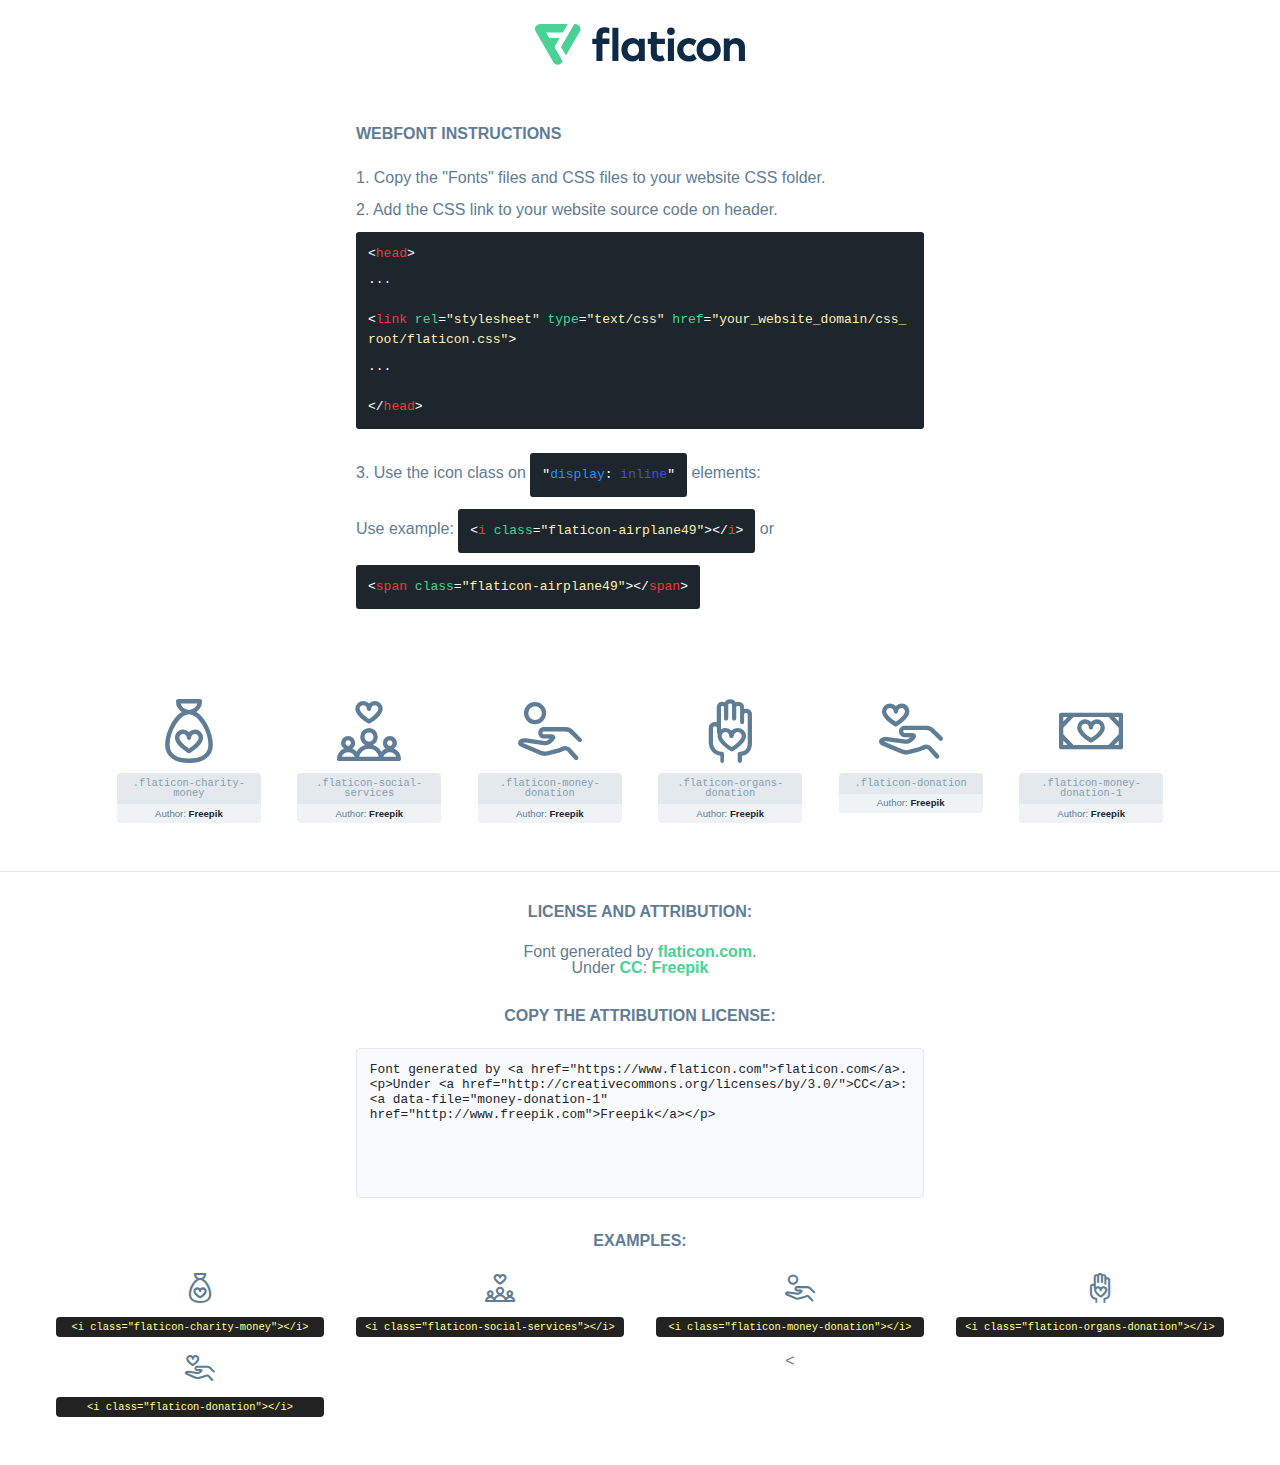
<file: fonts/flaticon/font/flaticon.html>
<!DOCTYPE html>
<html lang="en">
<head>
    <title>Flaticon Webfont</title>
    <link rel="stylesheet" type="text/css" href="flaticon.css"/>
    <meta charset="UTF-8">
    <style>
        html, body, div, span, applet, object, iframe,
        h1, h2, h3, h4, h5, h6, p, blockquote, pre,
        a, abbr, acronym, address, big, cite, code,
        del, dfn, em, img, ins, kbd, q, s, samp,
        small, strike, strong, sub, sup, tt, var,
        b, u, i, center,
        dl, dt, dd, ol, ul, li,
        fieldset, form, label, legend,
        table, caption, tbody, tfoot, thead, tr, th, td,
        article, aside, canvas, details, embed,
        figure, figcaption, footer, header, hgroup,
        menu, nav, output, ruby, section, summary,
        time, mark, audio, video {
            margin: 0;
            padding: 0;
            border: 0;
            font-size: 100%;
            font: inherit;
            vertical-align: baseline;
        }

        /* HTML5 display-role reset for older browsers */
        article, aside, details, figcaption, figure,
        footer, header, hgroup, menu, nav, section {
            display: block;
        }

        body {
            line-height: 1;
        }

        ol, ul {
            list-style: none;
        }

        blockquote, q {
            quotes: none;
        }

        blockquote:before, blockquote:after,
        q:before, q:after {
            content: '';
            content: none;
        }

        table {
            border-collapse: collapse;
            border-spacing: 0;
        }

        body {
            font-family: Helvetica, Arial, sans-serif;
            font-size: 16px;
            color: #5f7d95;
        }

        a {
            color: #4AD295;
            font-weight: bold;
            text-decoration: none;
        }

        * {
            -moz-box-sizing: border-box;
            -webkit-box-sizing: border-box;
            box-sizing: border-box;
            margin: 0;
            padding: 0;
        }

        [class^="flaticon-"]:before, [class*=" flaticon-"]:before, [class^="flaticon-"]:after, [class*=" flaticon-"]:after {
            font-family: Flaticon;
            font-size: 30px;
            font-style: normal;
            margin-left: 20px;
            color: #333;
        }

        .wrapper {
            max-width: 600px;
            margin: auto;
            padding: 0 1em;
        }

        .title {
            margin-bottom: 24px;
            text-transform: uppercase;
            font-weight: bold;
        }

        header {
            text-align: center;
            padding: 24px;
        }

        header .logo {
            width: 210px;
            height: auto;
            border: none;
            display: inline-block;
        }

        header strong {
            font-size: 28px;
            font-weight: 500;
            vertical-align: middle;
        }

        .demo {
            margin: 2em auto;
            line-height: 1.25em;
        }

        .demo ul li {
            margin-bottom: 12px;
        }

        .demo ul li code {
            background-color: #1D262D;
            border-radius: 3px;
            padding: 12px;
            display: inline-block;
            color: #fff;
            font-family: Consolas, Monaco, Lucida Console, Liberation Mono, DejaVu Sans Mono, Bitstream Vera Sans Mono, Courier New, monospace;
            font-weight: lighter;
            margin-top: 12px;
            font-size: 13px;
            word-break: break-all;
        }

        .demo ul li code .red {
            color: #EC3A3B;
        }

        .demo ul li code .green {
            color: #4AD295;
        }

        .demo ul li code .yellow {
            color: #FFEEB6;
        }

        .demo ul li code .blue {
            color: #2C8CF4;
        }

        .demo ul li code .purple {
            color: #4949E7;
        }

        .demo ul li code .dots {
            margin-top: 0.5em;
            display: block;
        }

        #glyphs {
            border-bottom: 1px solid #E3E9ED;
            padding: 2em 0;
            text-align: center;
        }

        .glyph {
            display: inline-block;
            width: 9em;
            margin: 1em;
            text-align: center;
            vertical-align: top;
            background: #FFF;
        }

        .glyph .flaticon {
            padding: 10px;
            display: block;
            font-family: "Flaticon";
            font-size: 64px;
            line-height: 1;
        }

        .glyph .flaticon:before {
            font-size: 64px;
            color: #5f7d95;
            margin-left: 0;
        }

        .class-name {
            font-size: 0.65em;
            background-color: #E3E9ED;
            color: #869FB2;
            border-radius: 4px 4px 0 0;
            padding: 0.5em;
            font-family: Consolas, Monaco, Lucida Console, Liberation Mono, DejaVu Sans Mono, Bitstream Vera Sans Mono, Courier New, monospace;
        }

        .author-name {
            font-size: 0.6em;
            background-color: #EFF3F6;
            border-top: 0;
            border-radius: 0 0 4px 4px;
            padding: 0.5em;
        }

        .author-name a {
            color: #1D262D;
        }

        .class-name:last-child {
            font-size: 10px;
            color: #888;
        }

        .class-name:last-child a {
            font-size: 10px;
            color: #555;
        }

        .glyph > input {
            display: block;
            width: 100px;
            margin: 5px auto;
            text-align: center;
            font-size: 12px;
            cursor: text;
        }

        .glyph > input.icon-input {
            font-family: "Flaticon";
            font-size: 16px;
            margin-bottom: 10px;
        }

        .attribution .title {
            margin-top: 2em;
        }

        .attribution textarea {
            background-color: #F8FAFB;
            color: #1D262D;
            padding: 1em;
            border: none;
            box-shadow: none;
            border: 1px solid #E3E9ED;
            border-radius: 4px;
            resize: none;
            width: 100%;
            height: 150px;
            font-size: 0.8em;
            font-family: Consolas, Monaco, Lucida Console, Liberation Mono, DejaVu Sans Mono, Bitstream Vera Sans Mono, Courier New, monospace;
            -webkit-appearance: none;
        }

        .attribution textarea:hover {
            border-color: #CFD9E0;
        }

        .attribution textarea:focus {
            border-color: #4AD295;
        }

        .iconsuse {
            margin: 2em auto;
            text-align: center;
            max-width: 1200px;
        }

        .iconsuse:after {
            content: '';
            display: table;
            clear: both;
        }

        .iconsuse .image {
            float: left;
            width: 25%;
            padding: 0 1em;
        }

        .iconsuse .image p {
            margin-bottom: 1em;
        }

        .iconsuse .image span {
            display: block;
            font-size: 0.65em;
            background-color: #222;
            color: #fff;
            border-radius: 4px;
            padding: 0.5em;
            color: #FFFF99;
            margin-top: 1em;
            font-family: Consolas, Monaco, Lucida Console, Liberation Mono, DejaVu Sans Mono, Bitstream Vera Sans Mono, Courier New, monospace;
        }

        .flaticon:before {
            color: #5f7d95;
        }

        #footer {
            text-align: center;
            background-color: #1D262D;
            color: #869FB2;
            padding: 12px;
            font-size: 14px;
        }

        #footer a {
            font-weight: normal;
        }

        @media (max-width: 960px) {
            .iconsuse .image {
                width: 50%;
            }
        }

        .preview {
            width: 100px;
            display: inline-block;
            margin: 10px;
        }

        .preview .inner {
            display: inline-block;
            width: 100%;
            text-align: center;
            background: #f5f5f5;
            -webkit-border-radius: 3px 3px 0 0;
            -moz-border-radius: 3px 3px 0 0;
            border-radius: 3px 3px 0 0;
        }

        .preview .inner  {
            line-height: 85px;
            font-size: 40px;
            color: #333;
        }

        .label {
            display: inline-block;
            width: 100%;
            box-sizing: border-box;
            padding: 5px;
            font-size: 10px;
            font-family: Monaco, monospace;
            color: #666;
            white-space: nowrap;
            overflow: hidden;
            text-overflow: ellipsis;
            background: #ddd;
            -webkit-border-radius: 0 0 3px 3px;
            -moz-border-radius: 0 0 3px 3px;
            border-radius: 0 0 3px 3px;
            color: #666;
        }
    </style>
</head>
<body>
    <header>
        <a href="https://www.flaticon.com/" target="_blank" class="logo">
            <svg xmlns="http://www.w3.org/2000/svg" viewBox="0 0 394.3 76.5">
                <path d="M156.6,69.4H145.3V7.1h11.3Z" style="fill:#0e2a47"/>
                <path d="M206.2,69.4h-11V64.8a15.4,15.4,0,0,1-12.6,5.7c-11.6,0-20.3-9.5-20.3-22.1s8.8-22.1,20.3-22.1a15.4,15.4,0,0,1,12.6,5.8V27.5h11Zm-32.4-21c0,6.4,4.2,11.6,10.8,11.6s10.8-4.9,10.8-11.6-4.4-11.6-10.8-11.6S173.9,42,173.9,48.4Z"
                      style="fill:#0e2a47"/>
                <path d="M262.5,13.7a7.2,7.2,0,0,1-14.4,0,7.2,7.2,0,1,1,14.4,0ZM261,69.4H249.6v-42H261Z"
                      style="fill:#0e2a47"/>
                <path id="_Trazado_" data-name="&lt;Trazado&gt;"
                      d="M139.6,17.8a16.6,16.6,0,0,0-8-1.4c-3.2.4-4.9,2-4.9,5.9v5.1h13V37.5h-13v32H115.4v-32h-7.8v-10h7.8V22.2c0-9.9,5.2-16.3,15-16.3a23.4,23.4,0,0,1,9.3,1.8Z"
                      style="fill:#0e2a47"/>
                <path d="M235.1,60c-3.5,0-6.3-1.9-6.3-7.1V37.5H244v-10H228.8V15H217.5V27.5h-5.7v10h5.7V53.7c0,10.9,5.3,16.8,15.7,16.8A22.9,22.9,0,0,0,244,68l-4.3-9.1A12.3,12.3,0,0,1,235.1,60Z"
                      style="fill:#0e2a47"/>
                <path d="M348.9,48.4c0,12.6-9.7,22.1-22.7,22.1s-22.7-9.4-22.7-22.1,9.6-22.1,22.7-22.1S348.9,35.8,348.9,48.4Zm-33.9,0c0,6.8,4.8,11.6,11.1,11.6s11.2-4.8,11.2-11.6-4.8-11.6-11.2-11.6S315.1,41.6,315.1,48.4Z"
                      style="fill:#0e2a47"/>
                <path d="M394.3,42.7V69.4H382.9V46.3c0-6.1-3-9.4-8.2-9.4s-8.9,3.2-8.9,9.5v23H354.6v-42h11v4.9c3-4.5,7.6-6.1,12.3-6.1C387.5,26.3,394.3,33,394.3,42.7Z"
                      style="fill:#0e2a47"/>
                <path d="M298,55.7h0a12.4,12.4,0,0,1-8.2,4.2h-.9l-1.8-.2a10,10,0,0,1-7.4-5.6,13.2,13.2,0,0,1-1.2-5.8,13,13,0,0,1,1.3-5.9,10.1,10.1,0,0,1,7.5-5.5h2.4a11.7,11.7,0,0,1,8.3,4.2l5.5-9.6a19.9,19.9,0,0,0-8.1-4.3,23.4,23.4,0,0,0-6.1-.8,25.2,25.2,0,0,0-7.5,1.1,20.9,20.9,0,0,0-8,4.6,21.9,21.9,0,0,0-6.8,16.4,21.9,21.9,0,0,0,6.7,16.3,20.9,20.9,0,0,0,8,4.6,25.2,25.2,0,0,0,7.7,1.2,23.6,23.6,0,0,0,6.2-.8,20,20,0,0,0,8.1-4.4Z"
                      style="fill:#0e2a47"/>
                <path d="M46.3,26.5H26.9L20.8,16H52.4L61.6,0H9.4A9.3,9.3,0,0,0,1.3,4.7a9.3,9.3,0,0,0,0,9.4L34.6,71.8a9.4,9.4,0,0,0,16.2,0l1.1-1.9L36.6,43.3Z"
                      style="fill:#4ad295"/>
                <path d="M84.2,4.7A9.3,9.3,0,0,0,76.1,0H73.8l-25,43.3,9.2,16L84.2,14A9.3,9.3,0,0,0,84.2,4.7Z"
                      style="fill:#4ad295"/>
            </svg>
        </a>
    </header>
    <section class="demo wrapper">

        <p class="title">Webfont Instructions</p>

        <ul>
            <li>
                <span class="num">1. </span>Copy the "Fonts" files and CSS files to your website CSS folder.
            </li>
            <li>
                <span class="num">2. </span>Add the CSS link to your website source code on header.
                <code class="big">
                    &lt;<span class="red">head</span>&gt;
                    <br/><span class="dots">...</span>
                    <br/>&lt;<span class="red">link</span> <span class="green">rel</span>=<span
                        class="yellow">"stylesheet"</span> <span class="green">type</span>=<span
                        class="yellow">"text/css"</span> <span class="green">href</span>=<span class="yellow">"your_website_domain/css_root/flaticon.css"</span>&gt;
                    <br/><span class="dots">...</span>
                    <br/>&lt;/<span class="red">head</span>&gt;
                </code>
            </li>

            <li>
                <p>
                    <span class="num">3. </span>Use the icon class on <code>"<span class="blue">display</span>:<span
                        class="purple"> inline</span>"</code> elements:
                    <br/>
                    Use example: <code>&lt;<span class="red">i</span> <span class="green">class</span>=<span class="yellow">&quot;flaticon-airplane49&quot;</span>&gt;&lt;/<span
                        class="red">i</span>&gt;</code> or <code>&lt;<span class="red">span</span> <span
                        class="green">class</span>=<span class="yellow">&quot;flaticon-airplane49&quot;</span>&gt;&lt;/<span
                        class="red">span</span>&gt;</code>
            </li>
        </ul>

    </section>
    <section id="glyphs">
            <div class="glyph">
                <i class="flaticon flaticon-charity-money"></i>
                <div class="class-name">.flaticon-charity-money</div>
                <div class="author-name">Author: <a data-file="charity-money" href="http://www.freepik.com">Freepik</a> </div>
            </div>

            <div class="glyph">
                <i class="flaticon flaticon-social-services"></i>
                <div class="class-name">.flaticon-social-services</div>
                <div class="author-name">Author: <a data-file="social-services" href="http://www.freepik.com">Freepik</a> </div>
            </div>

            <div class="glyph">
                <i class="flaticon flaticon-money-donation"></i>
                <div class="class-name">.flaticon-money-donation</div>
                <div class="author-name">Author: <a data-file="money-donation" href="http://www.freepik.com">Freepik</a> </div>
            </div>

            <div class="glyph">
                <i class="flaticon flaticon-organs-donation"></i>
                <div class="class-name">.flaticon-organs-donation</div>
                <div class="author-name">Author: <a data-file="organs-donation" href="http://www.freepik.com">Freepik</a> </div>
            </div>

            <div class="glyph">
                <i class="flaticon flaticon-donation"></i>
                <div class="class-name">.flaticon-donation</div>
                <div class="author-name">Author: <a data-file="donation" href="http://www.freepik.com">Freepik</a> </div>
            </div>

            <div class="glyph">
                <i class="flaticon flaticon-money-donation-1"></i>
                <div class="class-name">.flaticon-money-donation-1</div>
                <div class="author-name">Author: <a data-file="money-donation-1" href="http://www.freepik.com">Freepik</a> </div>
            </div>

    </section>

    <section class="attribution wrapper"   style="text-align:center;">

        <div class="title">License and attribution:</div><div class="attrDiv">Font generated by <a href="https://www.flaticon.com">flaticon.com</a>. <div><p>Under <a href="http://creativecommons.org/licenses/by/3.0/">CC</a>: <a data-file="money-donation-1" href="http://www.freepik.com">Freepik</a></p>  </div>
        </div>
        <div class="title">Copy the Attribution License:</div>

        <textarea onclick="this.focus();this.select();">Font generated by &lt;a href=&quot;https://www.flaticon.com&quot;&gt;flaticon.com&lt;/a&gt;. <p>Under <a href="http://creativecommons.org/licenses/by/3.0/">CC</a>: <a data-file="money-donation-1" href="http://www.freepik.com">Freepik</a></p> 
        </textarea>

    </section>

    <section class="iconsuse">

        <div class="title">Examples:</div>
            <div class="image">
                <p>
                    <i class="flaticon flaticon-charity-money"></i>
                    <span>&lt;i class=&quot;flaticon-charity-money&quot;&gt;&lt;/i&gt;</span>
                </p>
            </div>
            <div class="image">
                <p>
                    <i class="flaticon flaticon-social-services"></i>
                    <span>&lt;i class=&quot;flaticon-social-services&quot;&gt;&lt;/i&gt;</span>
                </p>
            </div>
            <div class="image">
                <p>
                    <i class="flaticon flaticon-money-donation"></i>
                    <span>&lt;i class=&quot;flaticon-money-donation&quot;&gt;&lt;/i&gt;</span>
                </p>
            </div>
            <div class="image">
                <p>
                    <i class="flaticon flaticon-organs-donation"></i>
                    <span>&lt;i class=&quot;flaticon-organs-donation&quot;&gt;&lt;/i&gt;</span>
                </p>
            </div>
            <div class="image">
                <p>
                    <i class="flaticon flaticon-donation"></i>
                    <span>&lt;i class=&quot;flaticon-donation&quot;&gt;&lt;/i&gt;</span>
                </p>
            </div>
            <
</file>
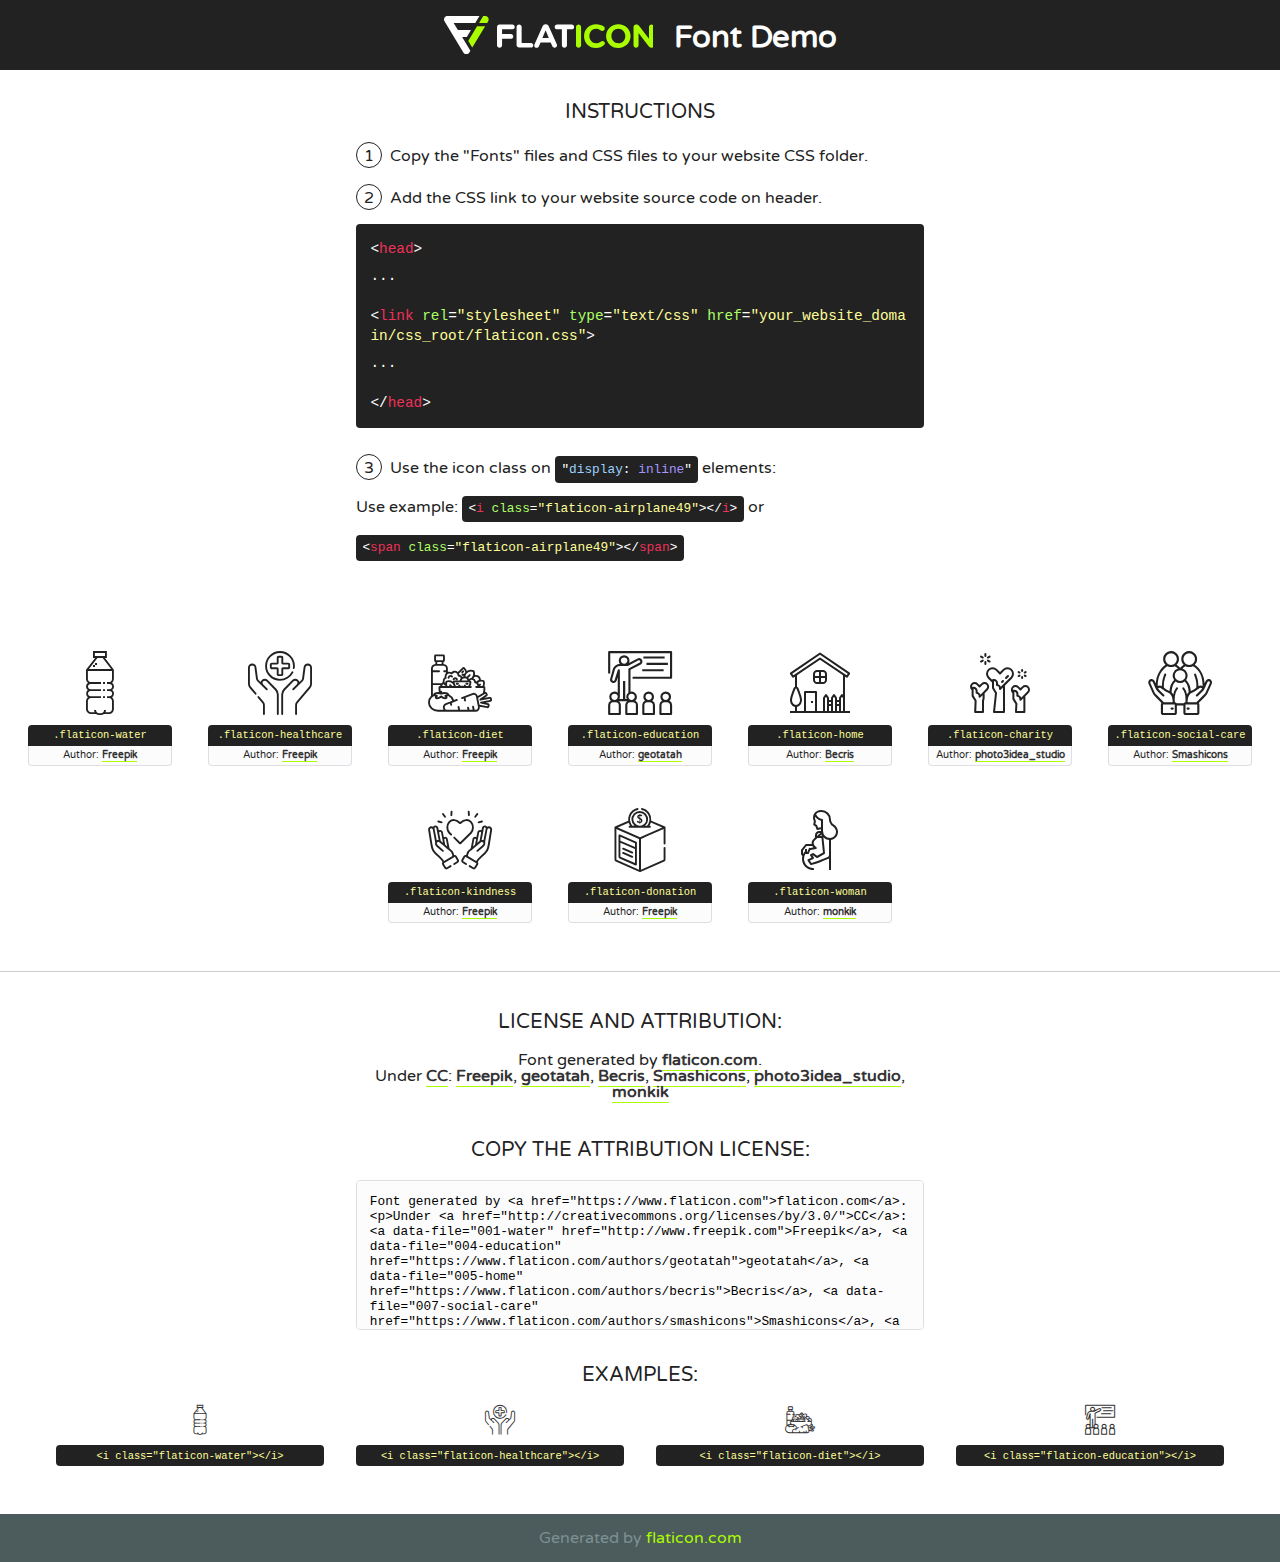
<file: lib/flaticon/font/flaticon.html>
<!DOCTYPE html>
<!--
  Flaticon icon font: Flaticon
  Creation date: 30/09/2020 10:47
-->
<html>
<!DOCTYPE html>
<html>

<head>
    <title>Flaticon WebFont</title>
    <link href="http://fonts.googleapis.com/css?family=Varela+Round" rel="stylesheet" type="text/css" />
    <link rel="stylesheet" type="text/css" href="flaticon.css">
    <meta charset="UTF-8">
    <style>
    html, body, div, span, applet, object, iframe,
    h1, h2, h3, h4, h5, h6, p, blockquote, pre,
    a, abbr, acronym, address, big, cite, code,
    del, dfn, em, img, ins, kbd, q, s, samp,
    small, strike, strong, sub, sup, tt, var,
    b, u, i, center,
    dl, dt, dd, ol, ul, li,
    fieldset, form, label, legend,
    table, caption, tbody, tfoot, thead, tr, th, td,
    article, aside, canvas, details, embed, 
    figure, figcaption, footer, header, hgroup, 
    menu, nav, output, ruby, section, summary,
    time, mark, audio, video {
        margin: 0;
        padding: 0;
        border: 0;
        font-size: 100%;
        font: inherit;
        vertical-align: baseline;
    }
    /* HTML5 display-role reset for older browsers */
    article, aside, details, figcaption, figure, 
    footer, header, hgroup, menu, nav, section {
        display: block;
    }
    body {
        line-height: 1;
    }
    ol, ul {
        list-style: none;
    }
    blockquote, q {
        quotes: none;
    }
    blockquote:before, blockquote:after,
    q:before, q:after {
        content: '';
        content: none;
    }
    table {
        border-collapse: collapse;
        border-spacing: 0;
    }
    body {
        font-family: 'Varela Round', Helvetica, Arial, sans-serif;
        font-size: 16px;
        color: #222;
    }
    a {
        color: #333;
        border-bottom: 1px solid #a9fd00;
        font-weight: bold;
        text-decoration: none;
    }
    * {
        -moz-box-sizing: border-box;
        -webkit-box-sizing: border-box;
        box-sizing: border-box;
        margin: 0;
        padding: 0;
    }
    [class^="flaticon-"]:before, [class*=" flaticon-"]:before, [class^="flaticon-"]:after, [class*=" flaticon-"]:after {
        font-family: Flaticon;
        font-size: 30px;
        font-style: normal;
        margin-left: 20px;
        color: #333;
    }
    .wrapper {
        max-width: 600px;
        margin: auto;
        padding: 0 1em;
    }
    .title {
        font-size: 1.25em;
        text-align: center;
        margin-bottom: 1em;
        text-transform: uppercase;
    }
    header {
        text-align: center;
        background-color: #222;
        color: #fff;
        padding: 1em;
    }
    header .logo {
        width: 210px;
        height: 38px;
        display: inline-block;
        vertical-align: middle;
        margin-right: 1em;
        border: none;
    }
    header strong {
        font-size: 1.95em;
        font-weight: bold;
        vertical-align: middle;
        margin-top: 5px;
        display: inline-block;
    }
    .demo {
        margin: 2em auto;
        line-height: 1.25em;
    }
    .demo ul li {
        margin-bottom: 1em;
    }
    .demo ul li .num {
        color: #222;
        border-radius: 20px;
        display: inline-block;
        width: 26px;
        padding: 3px;
        height: 26px;
        text-align: center;
        margin-right: 0.5em;
        border: 1px solid #222;
    }
    .demo ul li code {
        background-color: #222;
        border-radius: 4px;
        padding: 0.25em 0.5em;
        display: inline-block;
        color: #fff;
        font-family: Consolas,Monaco,Lucida Console,Liberation Mono,DejaVu Sans Mono,Bitstream Vera Sans Mono,Courier New, monospace;
        font-weight: lighter;
        margin-top: 1em;
        font-size: 0.8em;
        word-break: break-all;
    }
    .demo ul li code.big {
        padding: 1em;
        font-size: 0.9em;
    }
    .demo ul li code .red {
        color: #EF3159;
    }
    .demo ul li code .green {
        color: #ACFF65;
    }
    .demo ul li code .yellow {
        color: #FFFF99;
    }
    .demo ul li code .blue {
        color: #99D3FF;
    }
    .demo ul li code .purple {
        color: #A295FF;
    }
    .demo ul li code .dots {
        margin-top: 0.5em;
        display: block;
    }
    #glyphs {
        border-bottom: 1px solid #ccc;
        padding: 2em 0;
        text-align: center;
    }
    .glyph {
        display: inline-block;
        width: 9em;
        margin: 1em;
        text-align: center;
        vertical-align: top;
        background: #FFF;
    }
    .glyph .glyph-icon {
        padding: 10px;
        display: block;
        font-family:"Flaticon";
        font-size: 64px;
        line-height: 1;
    }
    .glyph .glyph-icon:before {
        font-size: 64px;
        color: #222;
        margin-left: 0;
    }
    .class-name {
        font-size: 0.65em;
        background-color: #222;
        color: #fff;
        border-radius: 4px 4px 0 0;
        padding: 0.5em;
        color: #FFFF99;
        font-family: Consolas,Monaco,Lucida Console,Liberation Mono,DejaVu Sans Mono,Bitstream Vera Sans Mono,Courier New, monospace;
    }
    .author-name {
        font-size: 0.6em;
        background-color: #fcfcfd;
        border: 1px solid #DEDEE4;
        border-top: 0;
        border-radius: 0 0 4px 4px;
        padding: 0.5em;
    }
    .class-name:last-child {
        font-size: 10px;
        color:#888;
    }
    .class-name:last-child a {
        font-size: 10px;
        color:#555;
    }
    .class-name:last-child a:hover {
        color:#a9fd00;
    }
    .glyph > input {
        display: block;
        width: 100px;
        margin: 5px auto;
        text-align: center;
        font-size: 12px;
        cursor: text;
    }
    .glyph > input.icon-input {
        font-family:"Flaticon";
        font-size: 16px;
        margin-bottom: 10px;
    }
    .attribution .title {
        margin-top: 2em;
    }
    .attribution textarea {
        background-color: #fcfcfd;
        padding: 1em;
        border: none;
        box-shadow: none;
        border: 1px solid #DEDEE4;
        border-radius: 4px;
        resize: none;
        width: 100%;
        height: 150px;
        font-size: 0.8em;
        font-family: Consolas,Monaco,Lucida Console,Liberation Mono,DejaVu Sans Mono,Bitstream Vera Sans Mono,Courier New, monospace;
        -webkit-appearance: none;
    }
    .iconsuse {
        margin: 2em auto;
        text-align: center;
        max-width: 1200px;
    }
    .iconsuse:after {
        content: '';
        display: table;
        clear: both;
    }
    .iconsuse .image {
        float: left;
        width: 25%;
        padding: 0 1em;
    }
    .iconsuse .image p {
        margin-bottom: 1em;
    }
    .iconsuse .image span {
        display: block;
        font-size: 0.65em;
        background-color: #222;
        color: #fff;
        border-radius: 4px;
        padding: 0.5em;
        color: #FFFF99;
        margin-top: 1em;
        font-family: Consolas,Monaco,Lucida Console,Liberation Mono,DejaVu Sans Mono,Bitstream Vera Sans Mono,Courier New, monospace;
    }
    #footer {
        text-align: center;
        background-color: #4C5B5C;
        color: #7c9192;
        padding: 1em;
    }
    #footer a {
        border: none;
        color: #a9fd00;
        font-weight: normal;
    }
    @media (max-width: 960px) {
        .iconsuse .image {
            width: 50%;
        }
    }
    @media (max-width: 560px) {
        .iconsuse .image {
            width: 100%;
        }
    }
    </style>
</head>

<body class="characters-off">

    <header>
        <a href="https://www.flaticon.com" target="_blank" class="logo">
            <svg version="1.1" xmlns="http://www.w3.org/2000/svg" xmlns:xlink="http://www.w3.org/1999/xlink" xmlns:a="http://ns.adobe.com/AdobeSVGViewerExtensions/3.0/" viewBox="0 0 560.875 102.036" enable-background="new 0 0 560.875 102.036" xml:space="preserve">
                <defs>
                </defs>
                <g>
                    <g class="letters">
                        <path fill="#ffffff" d="M141.596,29.675c0-3.777,2.985-6.767,6.764-6.767h34.438c3.426,0,6.15,2.728,6.15,6.15
                        c0,3.43-2.724,6.149-6.15,6.149h-27.674v13.091h23.719c3.429,0,6.151,2.724,6.151,6.15c0,3.43-2.723,6.149-6.151,6.149h-23.719
                        v17.574c0,3.773-2.986,6.761-6.764,6.761c-3.779,0-6.764-2.989-6.764-6.761V29.675z"></path>
                        <path fill="#ffffff" d="M193.844,29.149c0-3.781,2.985-6.767,6.764-6.767c3.776,0,6.763,2.985,6.763,6.767v42.957h25.039
                        c3.426,0,6.149,2.726,6.149,6.153c0,3.425-2.723,6.15-6.149,6.15h-31.802c-3.779,0-6.764-2.986-6.764-6.768V29.149z"></path>
                        <path fill="#ffffff" d="M241.891,75.71l21.438-48.407c1.492-3.341,4.215-5.357,7.906-5.357h0.792
                        c3.686,0,6.323,2.017,7.815,5.357l21.439,48.407c0.436,0.967,0.701,1.845,0.701,2.723c0,3.602-2.809,6.501-6.414,6.501
                        c-3.161,0-5.269-1.845-6.499-4.655l-4.132-9.661h-27.059l-4.301,10.102c-1.144,2.631-3.426,4.214-6.237,4.214
                        c-3.517,0-6.24-2.81-6.24-6.325C241.1,77.64,241.451,76.677,241.891,75.71z M279.932,58.666l-8.521-20.297l-8.526,20.297H279.932
                        z"></path>
                        <path fill="#ffffff" d="M314.864,35.387H301.86c-3.429,0-6.239-2.813-6.239-6.238c0-3.429,2.811-6.24,6.239-6.24h39.533
                        c3.426,0,6.237,2.811,6.237,6.24c0,3.425-2.811,6.238-6.237,6.238h-13.001v42.785c0,3.773-2.99,6.761-6.764,6.761
                        c-3.779,0-6.764-2.989-6.764-6.761V35.387z"></path>
                        <path fill="#A9FD00" d="M352.615,29.149c0-3.781,2.985-6.767,6.767-6.767c3.774,0,6.761,2.985,6.761,6.767v49.024
                        c0,3.773-2.987,6.761-6.761,6.761c-3.781,0-6.767-2.989-6.767-6.761V29.149z"></path>
                        <path fill="#A9FD00" d="M374.132,53.836v-0.179c0-17.481,13.178-31.801,32.065-31.801c9.22,0,15.459,2.458,20.557,6.238
                        c1.402,1.054,2.637,2.985,2.637,5.357c0,3.692-2.985,6.59-6.681,6.59c-1.845,0-3.071-0.702-4.044-1.319
                        c-3.776-2.813-7.729-4.393-12.562-4.393c-10.364,0-17.831,8.611-17.831,19.154v0.173c0,10.542,7.291,19.329,17.831,19.329
                        c5.715,0,9.492-1.756,13.359-4.834c1.049-0.874,2.458-1.491,4.039-1.491c3.429,0,6.325,2.813,6.325,6.236
                        c0,2.106-1.056,3.78-2.282,4.834c-5.539,4.834-12.036,7.733-21.878,7.733C387.572,85.464,374.132,71.493,374.132,53.836z"></path>
                        <path fill="#A9FD00" d="M433.009,53.836v-0.179c0-17.481,13.79-31.801,32.766-31.801c18.981,0,32.592,14.143,32.592,31.628v0.173
                        c0,17.483-13.785,31.807-32.769,31.807C446.625,85.464,433.009,71.32,433.009,53.836z M484.224,53.836v-0.179
                        c0-10.539-7.725-19.326-18.626-19.326c-10.893,0-18.449,8.611-18.449,19.154v0.173c0,10.542,7.73,19.329,18.626,19.329
                        C476.676,72.986,484.224,64.378,484.224,53.836z"></path>
                        <path fill="#A9FD00" d="M506.233,29.321c0-3.774,2.99-6.763,6.767-6.763h1.401c3.252,0,5.183,1.583,7.029,3.953l26.093,34.265
                        V29.059c0-3.692,2.99-6.677,6.681-6.677c3.683,0,6.671,2.985,6.671,6.677v48.934c0,3.78-2.987,6.765-6.764,6.765h-0.436
                        c-3.257,0-5.188-1.581-7.034-3.953l-27.056-35.492v32.944c0,3.687-2.985,6.676-6.678,6.676c-3.683,0-6.673-2.989-6.673-6.676
                        V29.321z"></path>
                    </g>
                    <g class="insignia">
                        <path fill="#ffffff" d="M48.372,56.137h12.517l11.156-18.537H37.186L25.688,18.539h57.825L94.668,0H9.271
                        C5.925,0,2.842,1.801,1.198,4.716c-1.644,2.907-1.593,6.482,0.134,9.343l50.38,83.501c1.678,2.781,4.689,4.476,7.938,4.476
                        c3.246,0,6.257-1.695,7.935-4.476l2.898-4.804L48.372,56.137z"></path>
                        <g class="i">
                            <path fill="#A9FD00" d="M93.575,18.539h0.031v0.004l21.652,0.004l2.705-4.488c1.727-2.861,1.778-6.436,0.133-9.343
                            C116.454,1.801,113.371,0,110.026,0h-5.294L93.575,18.539z"></path>
                            <polygon fill="#A9FD00" points="88.291,27.356 64.725,66.486 75.519,84.404 109.942,27.356"></polygon>
                        </g>
                    </g>
                </g>
            </svg>
        </a>
        <strong>Font Demo</strong>
    </header>


    <section class="demo wrapper">

        <p class="title">Instructions</p>

        <ul>
            <li>
                <span class="num">1</span>Copy the "Fonts" files and CSS files to your website CSS folder.
            </li>
            <li>
                <span class="num">2</span>Add the CSS link to your website source code on header.
                <code class="big">
                    &lt;<span class="red">head</span>&gt;
                    <br/><span class="dots">...</span>
                    <br/>&lt;<span class="red">link</span> <span class="green">rel</span>=<span class="yellow">"stylesheet"</span> <span class="green">type</span>=<span class="yellow">"text/css"</span> <span class="green">href</span>=<span class="yellow">"your_website_domain/css_root/flaticon.css"</span>&gt;
                    <br/><span class="dots">...</span>
                    <br/>&lt;/<span class="red">head</span>&gt;
                </code>
            </li>

            <li>
                <p>
                    <span class="num">3</span>Use the icon class on <code>"<span class="blue">display</span>:<span class="purple"> inline</span>"</code> elements:
                    <br />
                    Use example: <code>&lt;<span class="red">i</span> <span class="green">class</span>=<span class="yellow">&quot;flaticon-airplane49&quot;</span>&gt;&lt;/<span class="red">i</span>&gt;</code> or <code>&lt;<span class="red">span</span> <span class="green">class</span>=<span class="yellow">&quot;flaticon-airplane49&quot;</span>&gt;&lt;/<span class="red">span</span>&gt;</code>
            </li>
        </ul>

    </section>




   <section id="glyphs">          
    
      
        <div class="glyph"><div class="glyph-icon flaticon-water"></div>
            <div class="class-name">.flaticon-water</div>
            <div class="author-name">Author: <a data-file="001-water" href="http://www.freepik.com">Freepik</a> </div> 
        </div>        
        
        <div class="glyph"><div class="glyph-icon flaticon-healthcare"></div>
            <div class="class-name">.flaticon-healthcare</div>
            <div class="author-name">Author: <a data-file="002-healthcare" href="http://www.freepik.com">Freepik</a> </div> 
        </div>        
        
        <div class="glyph"><div class="glyph-icon flaticon-diet"></div>
            <div class="class-name">.flaticon-diet</div>
            <div class="author-name">Author: <a data-file="003-diet" href="http://www.freepik.com">Freepik</a> </div> 
        </div>        
        
        <div class="glyph"><div class="glyph-icon flaticon-education"></div>
            <div class="class-name">.flaticon-education</div>
            <div class="author-name">Author: <a data-file="004-education" href="https://www.flaticon.com/authors/geotatah">geotatah</a> </div> 
        </div>        
        
        <div class="glyph"><div class="glyph-icon flaticon-home"></div>
            <div class="class-name">.flaticon-home</div>
            <div class="author-name">Author: <a data-file="005-home" href="https://www.flaticon.com/authors/becris">Becris</a> </div> 
        </div>        
        
        <div class="glyph"><div class="glyph-icon flaticon-charity"></div>
            <div class="class-name">.flaticon-charity</div>
            <div class="author-name">Author: <a data-file="006-charity" href="https://www.flaticon.com/authors/photo3idea-studio">photo3idea_studio</a> </div> 
        </div>        
        
        <div class="glyph"><div class="glyph-icon flaticon-social-care"></div>
            <div class="class-name">.flaticon-social-care</div>
            <div class="author-name">Author: <a data-file="007-social-care" href="https://www.flaticon.com/authors/smashicons">Smashicons</a> </div> 
        </div>        
        
        <div class="glyph"><div class="glyph-icon flaticon-kindness"></div>
            <div class="class-name">.flaticon-kindness</div>
            <div class="author-name">Author: <a data-file="008-kindness" href="http://www.freepik.com">Freepik</a> </div> 
        </div>        
        
        <div class="glyph"><div class="glyph-icon flaticon-donation"></div>
            <div class="class-name">.flaticon-donation</div>
            <div class="author-name">Author: <a data-file="009-donation" href="http://www.freepik.com">Freepik</a> </div> 
        </div>        
        
        <div class="glyph"><div class="glyph-icon flaticon-woman"></div>
            <div class="class-name">.flaticon-woman</div>
            <div class="author-name">Author: <a data-file="010-woman" href="https://www.flaticon.com/authors/monkik">monkik</a> </div> 
        </div>        
        

    </section>



    <section class="attribution wrapper"   style="text-align:center;">

      <div class="title">License and attribution:</div><div class="attrDiv">Font generated by <a href="https://www.flaticon.com">flaticon.com</a>. <div><p>Under <a href="http://creativecommons.org/licenses/by/3.0/">CC</a>: <a data-file="001-water" href="http://www.freepik.com">Freepik</a>, <a data-file="004-education" href="https://www.flaticon.com/authors/geotatah">geotatah</a>, <a data-file="005-home" href="https://www.flaticon.com/authors/becris">Becris</a>, <a data-file="007-social-care" href="https://www.flaticon.com/authors/smashicons">Smashicons</a>, <a data-file="006-charity" href="https://www.flaticon.com/authors/photo3idea-studio">photo3idea_studio</a>, <a data-file="010-woman" href="https://www.flaticon.com/authors/monkik">monkik</a></p>  </div>
      </div>
      <div class="title">Copy the Attribution License:</div>

    <textarea onclick="this.focus();this.select();">Font generated by &lt;a href=&quot;https://www.flaticon.com&quot;&gt;flaticon.com&lt;/a&gt;. <p>Under <a href="http://creativecommons.org/licenses/by/3.0/">CC</a>: <a data-file="001-water" href="http://www.freepik.com">Freepik</a>, <a data-file="004-education" href="https://www.flaticon.com/authors/geotatah">geotatah</a>, <a data-file="005-home" href="https://www.flaticon.com/authors/becris">Becris</a>, <a data-file="007-social-care" href="https://www.flaticon.com/authors/smashicons">Smashicons</a>, <a data-file="006-charity" href="https://www.flaticon.com/authors/photo3idea-studio">photo3idea_studio</a>, <a data-file="010-woman" href="https://www.flaticon.com/authors/monkik">monkik</a></p>  
     </textarea>

    </section>

    <section class="iconsuse">

          <div class="title">Examples:</div>            
             
            <div class="image">
                <p>
                    <i class="glyph-icon flaticon-water"></i> 
                    <span>&lt;i class=&quot;flaticon-water&quot;&gt;&lt;/i&gt;</span>
                </p>
            </div>
            
            <div class="image">
                <p>
                    <i class="glyph-icon flaticon-healthcare"></i> 
                    <span>&lt;i class=&quot;flaticon-healthcare&quot;&gt;&lt;/i&gt;</span>
                </p>
            </div>
            
            <div class="image">
                <p>
                    <i class="glyph-icon flaticon-diet"></i> 
                    <span>&lt;i class=&quot;flaticon-diet&quot;&gt;&lt;/i&gt;</span>
                </p>
            </div>
            
            <div class="image">
                <p>
                    <i class="glyph-icon flaticon-education"></i> 
                    <span>&lt;i class=&quot;flaticon-education&quot;&gt;&lt;/i&gt;</span>
                </p>
            </div>
                       
        </div>
                            
    </section>

<div id="footer">
    <div>Generated by <a href="https://www.flaticon.com">flaticon.com</a>
    </div>
</div>



</body>
</html>
</file>
<file: fonts/flaticon/font/flaticon.css>
@font-face {
    font-family: "flaticon";
    src: url("./flaticon.ttf?951cae9681501b1b89ae0315e997197e") format("truetype"),
url("./flaticon.woff?951cae9681501b1b89ae0315e997197e") format("woff"),
url("./flaticon.woff2?951cae9681501b1b89ae0315e997197e") format("woff2"),
url("./flaticon.eot?951cae9681501b1b89ae0315e997197e#iefix") format("embedded-opentype"),
url("./flaticon.svg?951cae9681501b1b89ae0315e997197e#flaticon") format("svg");
}

i[class^="flaticon-"]:before, i[class*=" flaticon-"]:before {
    font-family: flaticon !important;
    font-style: normal;
    font-weight: normal !important;
    font-variant: normal;
    text-transform: none;
    line-height: 1;
    -webkit-font-smoothing: antialiased;
    -moz-osx-font-smoothing: grayscale;
}

.flaticon-charity-money:before {
    content: "\f101";
}
.flaticon-social-services:before {
    content: "\f102";
}
.flaticon-money-donation:before {
    content: "\f103";
}
.flaticon-organs-donation:before {
    content: "\f104";
}
.flaticon-donation:before {
    content: "\f105";
}
.flaticon-money-donation-1:before {
    content: "\f106";
}
</file>
<file: lib/flaticon/font/flaticon.css>
/*
  	Flaticon icon font: Flaticon
  	Creation date: 30/09/2020 10:47
  	*/

@font-face {
  font-family: "Flaticon";
  src: url("./Flaticon.eot");
  src: url("./Flaticon.eot?#iefix") format("embedded-opentype"),
       url("./Flaticon.woff2") format("woff2"),
       url("./Flaticon.woff") format("woff"),
       url("./Flaticon.ttf") format("truetype"),
       url("./Flaticon.svg#Flaticon") format("svg");
  font-weight: normal;
  font-style: normal;
}

@media screen and (-webkit-min-device-pixel-ratio:0) {
  @font-face {
    font-family: "Flaticon";
    src: url("./Flaticon.svg#Flaticon") format("svg");
  }
}

[class^="flaticon-"]:before, [class*=" flaticon-"]:before,
[class^="flaticon-"]:after, [class*=" flaticon-"]:after {   
  font-family: Flaticon;
        font-size: 20px;
font-style: normal;
margin-left: 20px;
}

.flaticon-water:before { content: "\f100"; }
.flaticon-healthcare:before { content: "\f101"; }
.flaticon-diet:before { content: "\f102"; }
.flaticon-education:before { content: "\f103"; }
.flaticon-home:before { content: "\f104"; }
.flaticon-charity:before { content: "\f105"; }
.flaticon-social-care:before { content: "\f106"; }
.flaticon-kindness:before { content: "\f107"; }
.flaticon-donation:before { content: "\f108"; }
.flaticon-woman:before { content: "\f109"; }
</file>
